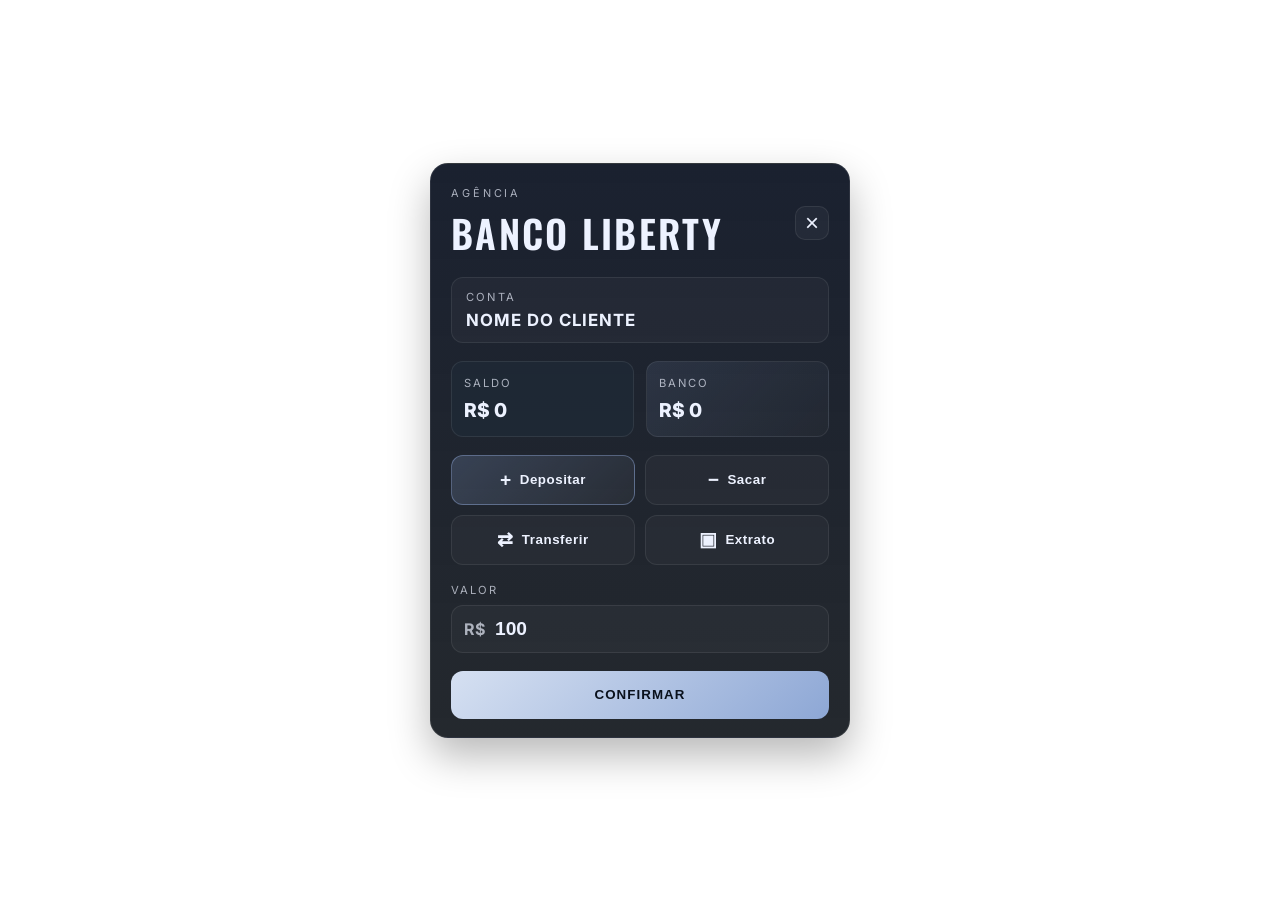
<file: banco/index.html>
<!DOCTYPE html>
<html lang="pt-BR">
<head>
    <meta charset="UTF-8" />
    <meta name="viewport" content="width=device-width, initial-scale=1.0" />
    <title>Banco Liberty</title>
    <link rel="preconnect" href="https://fonts.googleapis.com" />
    <link rel="preconnect" href="https://fonts.gstatic.com" crossorigin />
    <link href="https://fonts.googleapis.com/css2?family=Inter:wght@400;500;600;700;800&family=Oswald:wght@500;600;700&display=swap" rel="stylesheet" />
    <link rel="stylesheet" href="./css/style.css" />
</head>
<body>
    <div class="bank-window">
        <div class="bank-header">
            <div>
                <p class="eyebrow">Agência</p>
                <h1>Banco Liberty</h1>
            </div>
            <button class="close-btn" type="button" aria-label="Fechar">×</button>
        </div>

        <div class="account-box">
            <div class="account-label">Conta</div>
            <div class="account-name" id="accountName">NOME DO CLIENTE</div>
        </div>

        <div class="balance-row">
            <div class="balance-card">
                <span>Saldo</span>
                <strong id="balanceValue">R$ 0</strong>
            </div>
            <div class="balance-card accent">
                <span>Banco</span>
                <strong id="bankValue">R$ 0</strong>
            </div>
        </div>

        <div class="actions-grid">
            <button class="action-btn primary" data-action="depositar">
                <span class="icon">+</span>
                Depositar
            </button>
            <button class="action-btn" data-action="sacar">
                <span class="icon">−</span>
                Sacar
            </button>
            <button class="action-btn" data-action="transferir">
                <span class="icon">⇄</span>
                Transferir
            </button>
            <button class="action-btn" data-action="extrato">
                <span class="icon">▣</span>
                Extrato
            </button>
        </div>

        <div class="form-panel hidden" id="transferPanel">
            <label for="idInput">ID do destinatário</label>
            <div class="input-box">
                <span>ID</span>
                <input id="idInput" type="number" min="0" value="0" />
            </div>
        </div>

        <div class="form-panel">
            <label for="amountInput">Valor</label>
            <div class="input-box">
                <span>R$</span>
                <input id="amountInput" type="number" min="1" value="100" />
            </div>
        </div>

        <button class="confirm-btn" type="button" id="confirmBtn">Confirmar</button>
    </div>

    <script src="./js/app.js"></script>
</body>
</html>
</file>
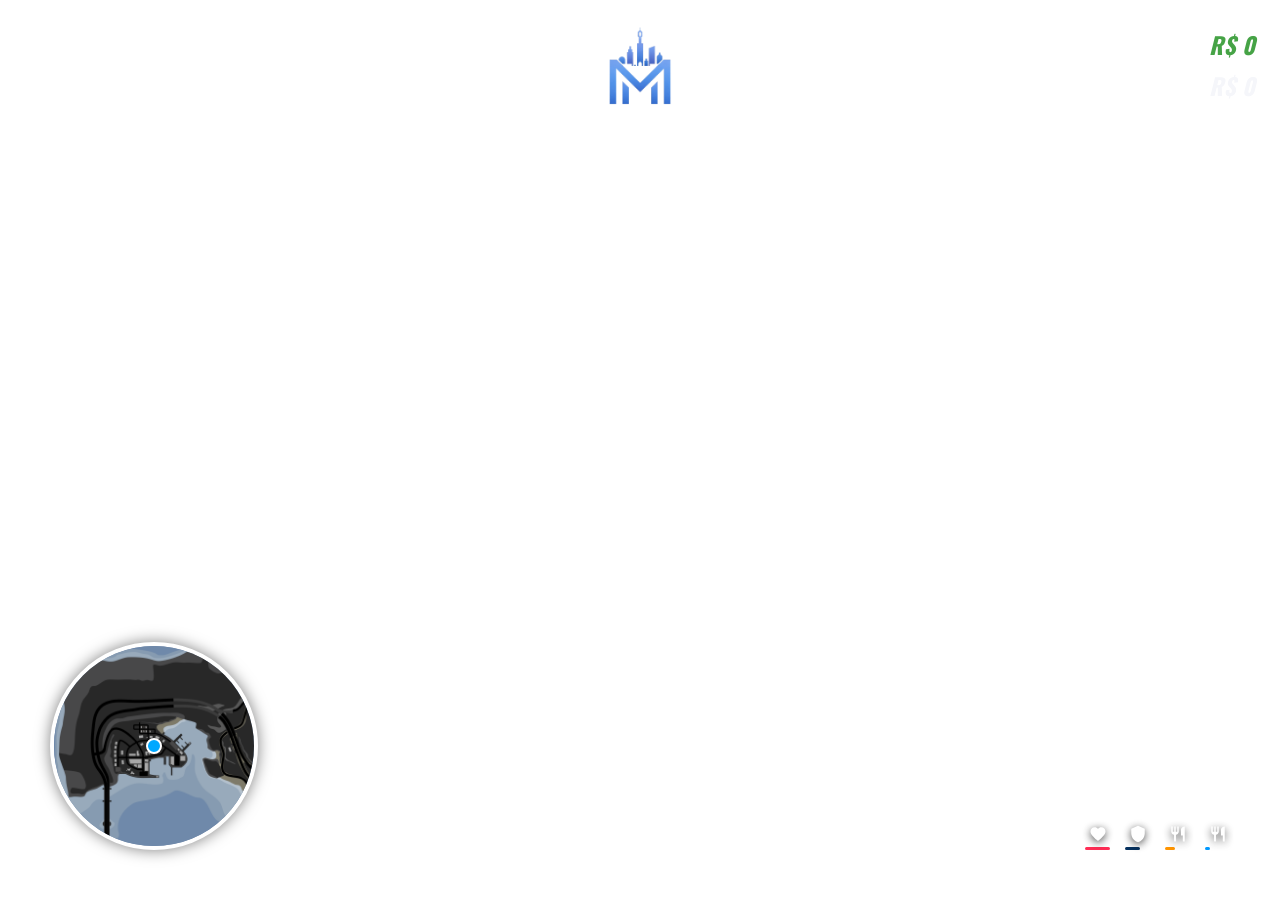
<file: hud/index.html>
<!DOCTYPE html>
<html lang="pt-BR">
<head>
    <meta charset="UTF-8">
    <title>FiveM HUD - Modular</title>
    <link href="https://fonts.googleapis.com/css2?family=Orbitron:wght@800&family=Rajdhani:wght@500;700&display=swap" rel="stylesheet">
    
    <link rel="stylesheet" href="./css/style.css">
    <link rel="stylesheet" href="./css/velocimetro.css">
    <link rel="stylesheet" href="./css/stats.css">
    <link rel="stylesheet" href="./css/minimap.css">
</head>
<body>
    <!-- Minimapa -->
    <div class="minimap-container">
        <div class="minimap-radar">
            <img src="./img/map.png" class="map-image" alt="Mapa">
            <div class="player-marker"></div>
        </div>
    </div>

    <!-- Logo Superior -->
    <div class="logo-container">
        <img src="./img/logo.png" alt="Logo">
    </div>

    <!-- HUD de Dinheiro -->
    <div class="hud-financeiro-minimalista">
        <div class="finance-row carteira">
            <span class="money" id="money-carteira">R$ 0</span>
        </div>
        
        <div class="finance-row banco">
            <span class="money" id="money-banco">R$ 0</span>
        </div>
    </div>

    <!-- Container da HUD Principal -->
    <div class="hud-container">

        <!-- Velocímetro -->
        <div class="speed-wrap">
            <svg class="rpm-ring" width="160" height="160">
                <circle class="track" cx="80" cy="80" r="70"></circle>
                <circle class="fill" id="rpm-arc" cx="80" cy="80" r="70"></circle>
            </svg>
            
            <div class="speed-info">
                <div class="kmh" id="speed-val">000</div>
                <div class="unit-gear">
                    <span>KM/H</span>
                    <span class="gear-active" id="gear-val">N</span>
                </div>
            </div>

            <div class="vehicle-status">
                <div class="status-item fuel">
                    <svg viewBox="0 0 512 512" class="status-icon">
                        <path fill="currentColor" d="M32 64C14.3 64 0 78.3 0 96V416c0 17.7 14.3 32 32 32H288c17.7 0 32-14.3 32-32V96c0-17.7-14.3-32-32-32H32zM48 128H272V256H48V128zM368 96c-13.3 0-24 10.7-24 24V320c0 30.9 25.1 56 56 56h32c13.3 0 24-10.7 24-24V224h16c17.7 0 32-14.3 32-32V128c0-17.7-14.3-32-32-32H368z"/>
                    </svg>
                    <span id="fuel-val">85%</span>
                </div>

                <div class="status-item health">
                    <svg viewBox="0 0 512 512" class="status-icon">
                        <path fill="currentColor" d="M487.4 315.7l-42.6-42.6c13.8-36.7 5.1-79.6-26.2-110.9c-36.2-36.2-92.3-41.9-134.7-17.1L215.6 213.4l-72.4-72.4L211.5 69.3c24.8-42.4 19.1-98.5-17.1-134.7c-31.3-31.3-74.2-40-110.9-26.2L40.9 65.8C26.9 79.8 26.9 102.5 40.9 116.5l22.4 22.4L14.7 187.5c-19.5 19.5-19.5 51.2 0 70.7l116.6 116.6c19.5 19.5 51.2 19.5 70.7 0l48.6-48.6 22.4 22.4c14 14 36.7 14 50.7 0l42.6-42.6c-13.8 36.7-5.1 79.6 26.2 110.9c36.2 36.2 92.3 41.9 134.7 17.1l-71.7-71.7c-9.4-9.4-9.4-24.6 0-33.9s24.6-9.4 33.9 0l71.7 71.7c24.8-42.4 19.1-98.5-17.1-134.7c-31.3-31.3-74.2-40-110.9-26.2z"/>
                    </svg>
                    <span id="health-val">100%</span>
                </div>
            </div>
        </div>

        <!-- Barras de Status -->
        <div class="stats-wrap">
            <div class="stat-item">
                <svg viewBox="0 0 24 24"><path d="M12 21.35l-1.45-1.32C5.4 15.36 2 12.28 2 8.5 2 5.42 4.42 3 7.5 3c1.74 0 3.41.81 4.5 2.09C13.09 3.81 14.76 3 16.5 3 19.58 3 22 5.42 22 8.5c0 3.78-3.4 6.86-8.55 11.54L12 21.35z"/></svg>
                <div class="bar-bg"><div class="bar-inner hp"></div></div>
            </div>
            <div class="stat-item">
                <svg viewBox="0 0 24 24"><path d="M12 1L3 5v6c0 5.55 3.84 10.74 9 12 5.16-1.26 9-6.45 9-12V5l-9-4z"/></svg>
                <div class="bar-bg"><div class="bar-inner ar"></div></div>
            </div>
            <div class="stat-item">
                <svg viewBox="0 0 24 24"><path d="M11 9H9V2H7v7H5V2H3v7c0 2.12 1.66 3.84 3.75 3.97V22h2.5v-9.03C11.34 12.84 13 11.12 13 9V2h-2v7zm5-3v8h2.5v8H21V2c-2.76 0-5 2.24-5 4z"/></svg>
                <div class="bar-bg"><div class="bar-inner fd"></div></div>
            </div>
            <div class="stat-item">
                <svg viewBox="0 0 24 24"><path d="M11 9H9V2H7v7H5V2H3v7c0 2.12 1.66 3.84 3.75 3.97V22h2.5v-9.03C11.34 12.84 13 11.12 13 9V2h-2v7zm5-3v8h2.5v8H21V2c-2.76 0-5 2.24-5 4z"/></svg>
                <div class="bar-bg"><div class="bar-inner wt"></div></div>
            </div>
        </div>
    </div>
    <script src="js/minimap.js"></script>
    <script src="js/stats.js"></script>
    <script src="js/speed.js"></script>
    <script src="js/app.js"></script>
</body>
</html>
</file>
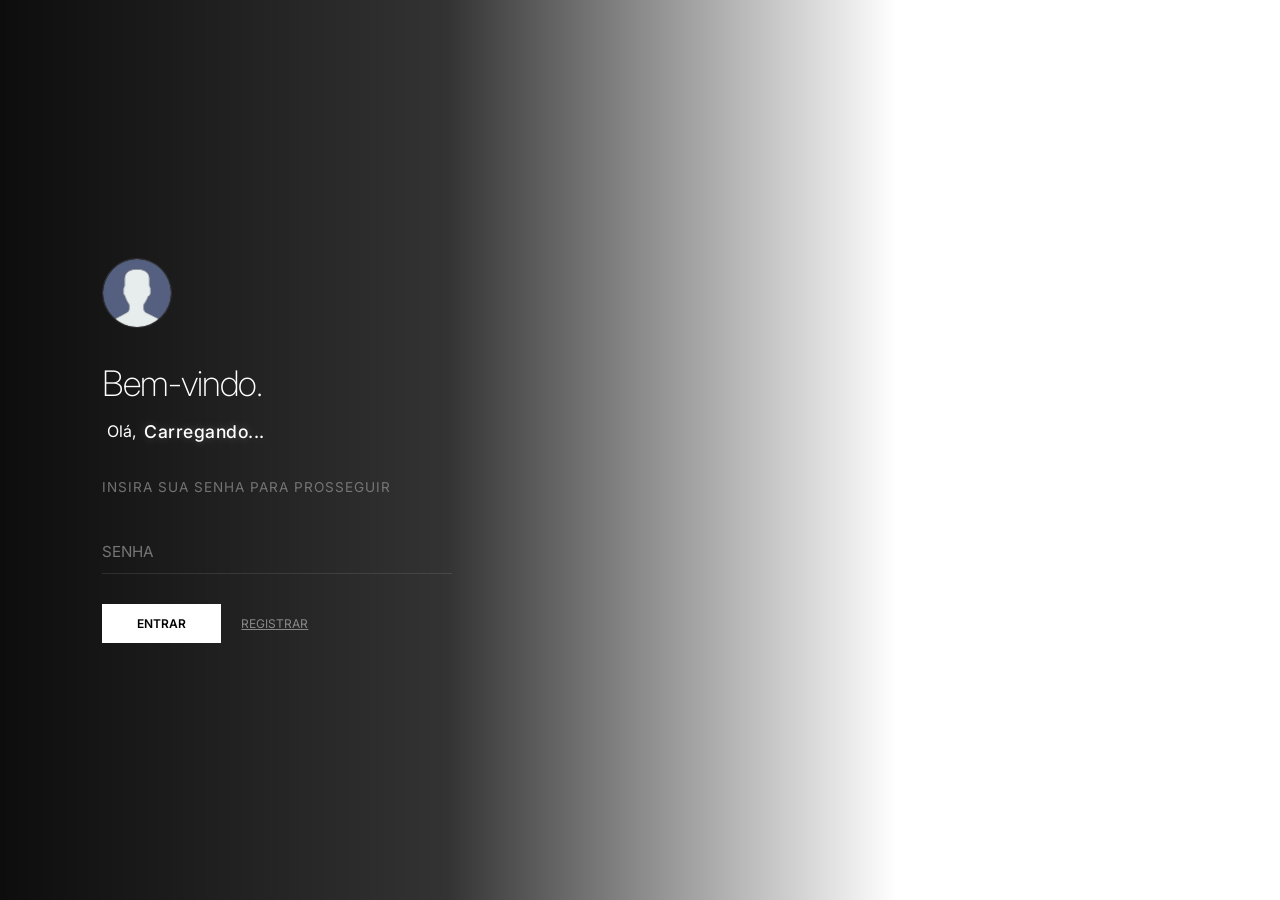
<file: login/index.html>
﻿<!DOCTYPE html>
<html lang="pt-br">
<head>
    <meta charset="UTF-8">
    <meta name="viewport" content="width=device-width, initial-scale=1.0">
    <title>Innovation | Auth</title>
    <link href="https://fonts.googleapis.com/css2?family=Inter:wght@200;400;600&display=swap" rel="stylesheet">
    <link rel="stylesheet" href="css/style.css">
</head>
<body>

    <div class="sidebar-auth">
        <div id="login-section" class="content-box">
            <img src="img/usuario.png" class="avatar" alt="Logo">
            <h2>Bem-vindo.</h2>
            <p class="player-identity">Olá, <strong id="player-name">Carregando...</strong></p>
            <p class="subtitle">Insira sua senha para prosseguir</p>
            <p id="login-hint" class="hint-message hidden"></p>

            <form id="login-form" onsubmit="handleLogin(event)">
                <div class="input-group">
                    <input type="password" id="login-password" placeholder="SENHA" required>
                </div>

                <div class="actions">
                    <button type="submit" class="btn-primary">Entrar</button>
                    <button type="button" class="btn-secondary" onclick="toggleAuth()">Registrar</button>
                </div>
            </form>
        </div>

        <div id="register-section" class="content-box hidden">
            <img src="img/usuario.png" class="avatar" alt="Logo">
            <h2>Criar Conta.</h2>
            <p class="player-identity">Olá, <strong id="reg-player-name">Carregando...</strong></p>
            <p class="subtitle">Junte-se à nossa comunidade</p>
            <p id="register-hint" class="hint-message hidden"></p>

            <form id="register-form" onsubmit="handleRegister(event)">
                <div class="input-group">
                    <input type="email" id="reg-email" placeholder="E-MAIL" required>
                </div>

                <div class="input-group">
                    <input type="password" id="reg-password" placeholder="CRIE UMA SENHA" required>
                </div>

                <div class="actions">
                    <button type="submit" class="btn-primary">Finalizar</button>
                    <button type="button" class="btn-secondary" onclick="toggleAuth()">Voltar ao Login</button>
                </div>
            </form>
        </div>
    </div>
    <script src="js/login.js"></script>
</body>
</html>
</file>
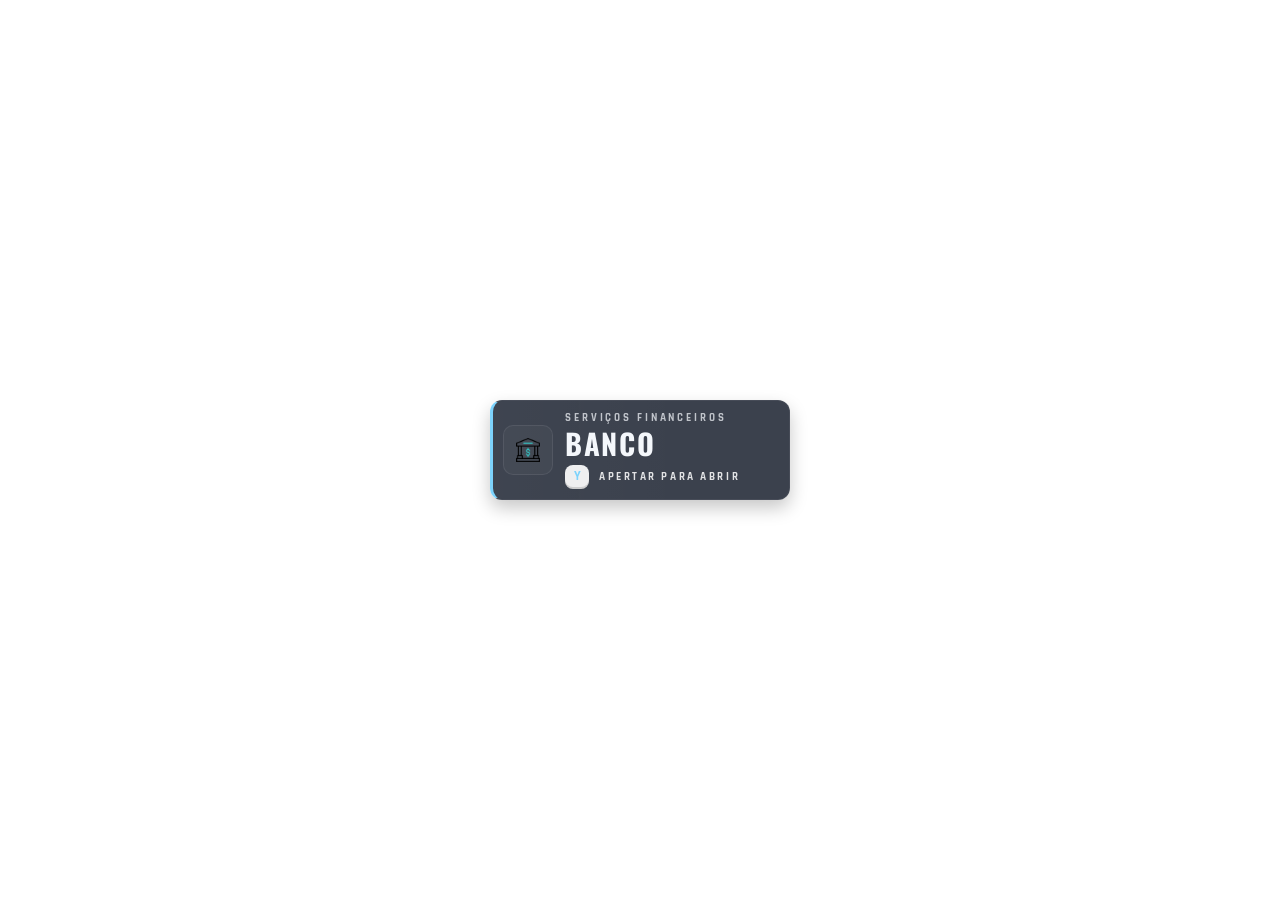
<file: markers/index.html>
<!DOCTYPE html>
<html lang="pt-BR">
<head>
    <meta charset="UTF-8">
    <meta name="viewport" content="width=device-width, initial-scale=1.0">
    <title>Interação RP</title>
    <link rel="preconnect" href="https://fonts.googleapis.com">
    <link rel="preconnect" href="https://fonts.gstatic.com" crossorigin>
    <link href="https://fonts.googleapis.com/css2?family=Oswald:wght@400;500;600;700&family=Rajdhani:wght@500;600;700;800&display=swap" rel="stylesheet">
    <link rel="stylesheet" href="./css/style.css">
    <script src="./js/script.js" defer></script>
</head>
<body>
    <main class="marker-panel" id="marker-panel" data-type="bank" aria-live="polite">
        <div class="marker-glow"></div>

        <div class="marker-icon-wrap">
            <div class="marker-icon" id="marker-icon">$</div>
        </div>

        <div class="marker-content">
            <p class="marker-eyebrow" id="marker-eyebrow">FINANCEIRO</p>
            <h1 class="marker-title" id="marker-title">BANCO</h1>
            <div class="marker-action-row">
                <span class="marker-key">Y</span>
                <span class="marker-action" id="marker-action">ABRIR</span>
            </div>
        </div>
    </main>
</body>
</html>
</file>
<file: banco/css/style.css>
* {
    box-sizing: border-box;
}

:root {
    --bg: #0c1117;
    --panel: rgba(17, 24, 39, 0.92);
    --panel-soft: rgba(31, 41, 55, 0.78);
    --line: rgba(255, 255, 255, 0.08);
    --text: #edf2ff;
    --muted: rgba(237, 242, 255, 0.68);
    --primary: #dfeafc;
    --primary-strong: #a8c7ff;
    --shadow: rgba(0, 0, 0, 0.28);
}

html, body {
    margin: 0;
    width: 100%;
    height: 100%;
    background: transparent;
    font-family: 'Inter', sans-serif;
    color: var(--text);
}

body {
    display: flex;
    align-items: center;
    justify-content: center;
    overflow: hidden;
}

.bank-window {
    width: min(420px, 82vw);
    padding: 22px 20px 18px;
    border-radius: 18px;
    background: linear-gradient(180deg, rgba(17, 24, 39, 0.96), rgba(12, 17, 23, 0.9));
    border: 1px solid var(--line);
    box-shadow: 0 18px 40px var(--shadow);
}

.bank-header {
    display: flex;
    align-items: center;
    justify-content: space-between;
    margin-bottom: 16px;
}

.eyebrow {
    margin: 0 0 4px;
    color: var(--muted);
    font-size: 0.68rem;
    letter-spacing: 0.18rem;
    text-transform: uppercase;
}

.bank-header h1 {
    margin: 0;
    font-family: 'Oswald', sans-serif;
    font-weight: 600;
    letter-spacing: 0.06em;
    text-transform: uppercase;
    font-size: clamp(1.9rem, 3vw, 2.5rem);
}

.close-btn {
    border: 1px solid var(--line);
    background: rgba(255,255,255,0.04);
    color: var(--text);
    width: 34px;
    height: 34px;
    border-radius: 10px;
    font-size: 1.5rem;
    line-height: 1;
    cursor: pointer;
}

.account-box {
    padding: 12px 14px;
    border-radius: 12px;
    background: rgba(255,255,255,0.03);
    border: 1px solid var(--line);
    margin-bottom: 18px;
}

.account-label {
    color: var(--muted);
    font-size: 0.7rem;
    letter-spacing: 0.14rem;
    text-transform: uppercase;
    margin-bottom: 6px;
}

.account-name {
    font-size: 1.05rem;
    font-weight: 700;
    letter-spacing: 0.06em;
    text-transform: uppercase;
}

.balance-row {
    display: grid;
    grid-template-columns: repeat(2, minmax(0, 1fr));
    gap: 12px;
    margin-bottom: 18px;
}

.balance-card {
    padding: 14px 12px;
    border-radius: 12px;
    background: var(--panel-soft);
    border: 1px solid var(--line);
}

.balance-card span {
    display: block;
    color: var(--muted);
    font-size: 0.7rem;
    letter-spacing: 0.12rem;
    text-transform: uppercase;
    margin-bottom: 8px;
}

.balance-card strong {
    display: block;
    font-size: 1.2rem;
    font-weight: 800;
}

.balance-card.accent {
    background: linear-gradient(135deg, rgba(168, 199, 255, 0.1), rgba(255,255,255,0.02));
}

.actions-grid {
    display: grid;
    grid-template-columns: repeat(2, minmax(0, 1fr));
    gap: 10px;
    margin-bottom: 18px;
}

.action-btn {
    display: flex;
    align-items: center;
    justify-content: center;
    gap: 8px;
    border: 1px solid var(--line);
    background: rgba(255,255,255,0.03);
    color: var(--text);
    min-height: 50px;
    border-radius: 12px;
    font-weight: 700;
    letter-spacing: 0.04em;
    cursor: pointer;
    transition: transform 0.15s ease, border-color 0.15s ease;
}

.action-btn:hover {
    transform: translateY(-1px);
    border-color: rgba(255,255,255,0.22);
}

.action-btn.primary {
    background: linear-gradient(135deg, rgba(168,199,255,0.18), rgba(255,255,255,0.04));
    border-color: rgba(168,199,255,0.35);
}

.icon {
    font-size: 1.2rem;
    font-weight: 800;
}

.form-panel {
    margin-bottom: 18px;
}

.form-panel.hidden {
    display: none;
}

.form-panel label {
    display: block;
    margin-bottom: 8px;
    color: var(--muted);
    font-size: 0.7rem;
    letter-spacing: 0.12rem;
    text-transform: uppercase;
}

.input-box {
    display: flex;
    align-items: center;
    gap: 8px;
    background: rgba(255,255,255,0.03);
    border: 1px solid var(--line);
    border-radius: 12px;
    padding: 0 12px;
    min-height: 48px;
}

.input-box span {
    color: var(--muted);
    font-weight: 700;
}

.input-box input {
    flex: 1;
    background: transparent;
    border: none;
    outline: none;
    color: var(--text);
    font-size: 1.2rem;
    font-weight: 700;
}

.confirm-btn {
    display: block;
    width: 100%;
    border: none;
    background: linear-gradient(135deg, rgba(223,234,252,0.95), rgba(168,199,255,0.8));
    color: #0a111c;
    min-height: 48px;
    border-radius: 12px;
    font-weight: 800;
    letter-spacing: 0.08em;
    text-transform: uppercase;
    cursor: pointer;
}
</file>
<file: hud/css/style.css>
/* Estilos Globais */
@import url('https://fonts.googleapis.com/css2?family=Oswald:wght@600;700&family=Rajdhani:wght@500;700&family=Montserrat:wght@600;700&display=swap');

:root {
    --shadow: rgba(0, 0, 0, 0.8);
    --primary: #00e5ff; 
    --danger: #ff2d55;  
}

body {
    margin: 0;
    padding: 0;
    height: 100vh;
    background: transparent; 
    font-family: 'Rajdhani', sans-serif;
    color: white;
    overflow: hidden;
}

/* Container da HUD */
.hud-container {
    position: absolute;
    bottom: 50px;
    right: 50px;
    display: flex;
    flex-direction: column;
    align-items: center;
    gap: 5px;
}

/* Logo Superior */
.logo-container {
    display: flex;
    justify-content: center;
    align-items: center;
    width: 100%;
    padding: 15px 0; 
    background-color: transparent;
    box-sizing: border-box;
}

.logo-container img {
    width: 100%;
    max-width: 110px;
    height: auto;
    object-fit: contain;
    transition: transform 0.3s ease;
}

.logo-container img:hover {
    transform: scale(1.02);
}

/* HUD de Finanças */
.hud-financeiro-minimalista {
    position: fixed;
    top: 25px;          
    right: 25px;        
    display: flex;
    flex-direction: column;
    gap: 2px;           
    z-index: 1000;
    font-family: 'Oswald', sans-serif; 
}

.finance-row {
    display: flex;
    align-items: center;
    justify-content: flex-end;
    gap: 6px;
    padding: 2px 0;
}

.finance-row .label {
    font-size: 0.85rem;
    font-weight: 700;
    color: rgba(255, 255, 255, 0.35); 
    letter-spacing: 0.5px;
}

.money {
    margin: 0;
    font-size: 1.45rem;  
    font-weight: 700;    
    font-style: italic;  
    letter-spacing: 0.5px;
}

.carteira .money {
    color: #46a346; 
}

.banco .money {
    color: #f5f6fa;
}
</file>
<file: hud/css/velocimetro.css>
/* Estilos do Velocímetro */
:root {
    --primary: #00e5ff;
    --danger: #ff2d55;
}

.speed-wrap {
    position: relative;
    width: 160px;
    height: 120px;
    display: flex;
    justify-content: center;
    align-items: center;
    display: none;
}

.rpm-ring {
    position: absolute;
    transform: rotate(-210deg);
    filter: drop-shadow(0 0 5px rgba(0, 229, 255, 0.2));
}

.track {
    fill: none;
    stroke: rgba(255, 255, 255, 0.05);
    stroke-width: 4;
}

.fill {
    fill: none;
    stroke: var(--primary);
    stroke-width: 5;
    stroke-dasharray: 440;
    stroke-dashoffset: 440;
    stroke-linecap: round;
    transition: stroke-dashoffset 0.1s linear, stroke 0.3s ease;
}

.speed-info {
    text-align: center;
    z-index: 2;
    margin-top: 10px;
}

.kmh {
    font-family: Arial, Helvetica, sans-serif;
    font-size: 3.8rem;
    line-height: 1;
    font-style: italic;
    text-shadow: 0 4px 10px var(--shadow);
}

.unit-gear {
    font-size: 0.8rem;
    letter-spacing: 2px;
    font-weight: 700;
    color: rgba(255,255,255,0.5);
    display: flex;
    gap: 10px;
    justify-content: center;
    margin-top: -5px;
}

.gear-active { 
    color: var(--primary); 
}

/* AJUSTE FINO NO SEU CONTAINER ANTIGO (Apenas para ajustar a altura dos textos) */
.speed-info {
    margin-top: -10px !important; /* Sobe levemente o KM/H para não esmagar os novos ícones */
}

/* NOVAS CLASSES PARA ADICIONAR AO SEU PROJETO */
.vehicle-status {
    position: absolute;
    bottom: -5px;          /* Alinha certinho na abertura de baixo do seu arco de 120px */
    display: flex;
    justify-content: space-between;
    width: 75%;            /* Deixa na largura ideal para acompanhar o desenho do aro */
    z-index: 3;
    font-family: Arial, Helvetica, sans-serif;
}

.status-item {
    display: flex;
    align-items: center;
    gap: 4px;              /* Espaço entre o ícone e a porcentagem */
    font-size: 0.75rem;
    font-weight: bold;
    color: rgba(255, 255, 255, 0.85);
    text-shadow: 0 2px 4px rgba(0, 0, 0, 0.8);
}

.status-icon {
    width: 11px;
    height: 11px;
}

/* Cores combinando com o seu padrão */
.fuel {
    color: var(--primary);  /* Usa o azul ciano que você já tem no :root */
}

.health {
    color: #00ff66;         /* Verde para a vida (pode mudar para var(--danger) no JS se o carro bater) */
}
</file>
<file: hud/css/stats.css>
/* Estilos das Barras de Status */
:root {
    --armor: #06315f;
    --food: #ff9500;
    --water: #0099ff;
}

.stats-wrap {
    display: flex;
    gap: 15px;
    margin-top: 10px;
}

.stat-item {
    display: flex;
    flex-direction: column;
    align-items: center;
    gap: 4px;
}

.stat-item svg {
    width: 18px;
    height: 18px;
    fill: white;
    opacity: 0.9;
    filter: drop-shadow(0 2px 4px var(--shadow));
}

.bar-bg {
    width: 25px;
    height: 3px;
    background: rgba(255, 255, 255, 0.1);
    border-radius: 5px;
}

.bar-inner {
    height: 100%;
    border-radius: 5px;
    transition: width 0.4s ease;
}

.hp { background: var(--danger); width: 100%; }
.ar { background: var(--armor); width: 60%; }
.fd { background: var(--food); width: 40%; }
.wt { background: var(--water); width: 20%; }
</file>
<file: hud/css/minimap.css>
/* Container que joga o minimapa para o canto esquerdo inferior */
.minimap-container {
    position: absolute;
    bottom: 50px;
    left: 50px;
    z-index: 99; /* Garante que fique por cima de outros elementos */
}

/* Moldura do Minimapa (O tamanho que ele aparece na tela) */
.minimap-radar {
    width: 200px;
    height: 200px;
    border: 4px solid #fff;
    border-radius: 50%; /* Deixa redondo igual ao GTA clássico */
    position: relative;
    overflow: hidden; /* Esconde o resto do mapa grande */
    box-shadow: 0 0 15px rgba(0,0,0,0.5);
    background-color: #6F88AB;
}
/* Imagem do Mapa Completo dentro do radar */
.map-image {
    position: absolute;
    width: 1000px; 
    height: 1000px;
    top: 0;
    left: 0;
    will-change: transform, top, left;
    
    /* Adicione estas linhas abaixo: */
    transition: transform 0.3s ease-out; /* Altera o tempo (0.3s) e o tipo de animação se quiser */
}

/* Ponto central (Jogador / Seta do CJ) */
.player-marker {
    width: 12px;
    height: 12px;
    background-color: #00a8ff; /* Cor do ponto */
    border: 2px solid white;
    border-radius: 50%;
    position: absolute;
    /* Centraliza perfeitamente no meio do radar de 200x200 */
    top: 50%;
    left: 50%;
    transform: translate(-50%, -50%);
    z-index: 10;
}

.instrucoes {
    margin-top: 20px;
    text-align: center;
    color: #aaa;
}
</file>
<file: login/css/style.css>
﻿        * {
            margin: 0;
            padding: 0;
            box-sizing: border-box;
            font-family: 'Inter', sans-serif;
        }

        body {
            background: transparencent;
            background-size: cover;
            height: 100vh;
            overflow: hidden;
            display: flex;
        }

        /* Painel Lateral com Fade para a direita */
        .sidebar-auth {
            height: 100%;
            width: 70%; 
            display: flex;
            flex-direction: column;
            justify-content: center;
            padding-left: 8%;
            background: linear-gradient(to right, 
                rgba(0, 0, 0, 0.95) 0%, 
                rgba(0, 0, 0, 0.8) 50%, 
                rgba(0, 0, 0, 0) 100%
            );
            backdrop-filter: blur(8px);
            transition: all 0.5s ease;
        }

        .content-box {
            max-width: 350px;
            color: white;
            transition: opacity 0.4s ease;
        }

        .avatar {
            width: 70px;
            height: 70px;
            border-radius: 50%;
            margin-bottom: 30px;
            border: 1px solid rgba(255,255,255,0.1);
            object-fit: cover;
        }

        h2 {
            font-weight: 200;
            font-size: 2.2rem;
            margin-bottom: 5px;
            letter-spacing: -1px;
        }

        .subtitle {
            font-size: 0.85rem;
            color: #666;
            margin-bottom: 35px;
            text-transform: uppercase;
            letter-spacing: 1px;
        }

        .input-group {
            margin-bottom: 20px;
        }

        input {
            width: 100%;
            padding: 12px 0;
            background: transparent;
            border: none;
            border-bottom: 1px solid rgba(255,255,255,0.1);
            color: white;
            outline: none;
            font-size: 0.95rem;
            transition: 0.3s;
        }

        input:focus {
            border-bottom: 1px solid #fff;
        }

        /* Botões Estilo RP */
        .actions {
            display: flex;
            align-items: center;
            gap: 20px;
            margin-top: 30px;
        }

        .btn-primary {
            padding: 12px 35px;
            background: #fff;
            color: #000;
            border: none;
            font-weight: 600;
            text-transform: uppercase;
            font-size: 0.75rem;
            cursor: pointer;
            transition: 0.3s;
        }

        .btn-primary:hover {
            background: #ccc;
        }

        .btn-secondary {
            background: transparent;
            border: none;
            color: #888;
            text-decoration: underline;
            font-size: 0.75rem;
            cursor: pointer;
            text-transform: uppercase;
        }

        .btn-secondary:hover {
            color: #fff;
        }

        .hidden {
            display: none;
            opacity: 0;
        }

        .footer {
            margin-top: 60px;
            font-size: 0.65rem;
            color: #444;
            letter-spacing: 3px;
        }

        /* Estilo para a frase "Olá, Nome" */
        .player-identity {
            padding: 12px 5px;
            margin-bottom: 25px;
            color: #fff;
            font-size: 1rem;
            text-align: left;
            display: flex;
            align-items: center;
            gap: 8px;
        }

        .player-identity:hover {
            background: rgba(255,255,255,0.06);
        }

        #player-name, #reg-player-name {
            color: #fff;
            font-size: 1.1rem;
            font-weight: 500;
            letter-spacing: 0.5px;
            text-transform: capitalize;
            text-shadow: 0 0 8px rgba(255,255,255,0.2);
        }

        .subtitle {
            font-size: 0.85rem;
            color: #888;
            margin-bottom: 35px;
            opacity: 0.8;
            letter-spacing: 1px;
        }

        /* Estilo base para as mensagens de erro/sucesso */
        .hint-message {
            font-size: 13px;
            margin: 10px 0;
            min-height: 18px; /* Mantém o espaço mesmo vazio */
            font-weight: 600;
            text-align: center;
            transition: all 0.3s ease;
        }

        /* Classe de sucesso */
        .hint-message.is-ok {
            color: #2ecc71; /* Verde */
        }

        /* Classe de erro */
        .hint-message.is-error {
            color: #e74c3c; /* Vermelho */
        }
</file>
<file: markers/css/style.css>
* {
    box-sizing: border-box;
}

:root {
    --bg-1: #111827;
    --bg-2: #1b2430;
    --panel-line: rgba(255, 255, 255, 0.08);
    --text-1: #f4f7fb;
    --text-2: rgba(244, 247, 251, 0.72);
    --bank: #7dd3fc;
    --hospital: #fda4af;
    --shop: #fcd34d;
    --shadow: rgba(0, 0, 0, 0.28);
}

html, body {
    margin: 0;
    width: 100%;
    height: 100%;
    overflow: hidden;
    background: transparent;
    font-family: 'Rajdhani', sans-serif;
}

body {
    display: flex;
    align-items: center;
    justify-content: center;
}

.marker-panel {
    position: relative;
    display: flex;
    align-items: center;
    gap: 12px;
    width: min(300px, 68vw);
    padding: 10px 14px 10px 10px;
    border-radius: 12px;
    background: rgba(17, 24, 39, 0.82);
    border: 1px solid rgba(255, 255, 255, 0.06);
    border-left: 3px solid rgba(255, 255, 255, 0.8);
    box-shadow: 0 8px 18px rgba(0, 0, 0, 0.22);
    backdrop-filter: blur(6px);
    animation: riseIn 0.22s ease-out;
}

.marker-glow {
    position: absolute;
    inset: 0;
    border-radius: inherit;
    background: linear-gradient(90deg, rgba(255,255,255,0.02), transparent 65%);
    pointer-events: none;
}

.marker-icon-wrap {
    position: relative;
    z-index: 1;
    display: flex;
    align-items: center;
    justify-content: center;
    width: 50px;
    height: 50px;
    border-radius: 10px;
    background: rgba(255, 255, 255, 0.03);
    border: 1px solid rgba(255,255,255,0.08);
}

.marker-icon {
    font-family: 'Oswald', sans-serif;
    font-weight: 700;
    font-size: 1.5rem;
    letter-spacing: -0.04em;
    line-height: 1;
    color: rgba(255,255,255,0.9);
    text-shadow: none;
}

.marker-content {
    position: relative;
    z-index: 1;
    display: flex;
    flex: 1;
    flex-direction: column;
    gap: 6px;
}

.marker-eyebrow {
    margin: 0;
    font-size: 0.66rem;
    letter-spacing: 0.18rem;
    text-transform: uppercase;
    font-weight: 700;
    color: var(--text-2);
}

.marker-title {
    margin: 0;
    font-size: clamp(1.8rem, 2.1vw, 2.2rem);
    line-height: 0.9;
    color: var(--text-1);
    font-weight: 700;
    letter-spacing: 0.06em;
    text-transform: uppercase;
    font-family: 'Oswald', sans-serif;
}

.marker-action-row {
    display: flex;
    align-items: center;
    gap: 10px;
    margin-top: 2px;
}

.marker-key {
    display: inline-flex;
    align-items: center;
    justify-content: center;
    width: 24px;
    height: 24px;
    border-radius: 8px;
    background: rgba(255,255,255,0.92);
    color: #0b1320;
    font-weight: 800;
    font-size: 0.82rem;
    box-shadow: inset 0 -2px 0 rgba(0,0,0,0.14);
}

.marker-action {
    color: rgba(255,255,255,0.86);
    font-size: 0.7rem;
    letter-spacing: 0.16rem;
    text-transform: uppercase;
    font-weight: 700;
}

.marker-panel[data-type="bank"] {
    border-left-color: var(--bank);
}

.marker-panel[data-type="bank"] .marker-icon,
.marker-panel[data-type="bank"] .marker-key {
    color: var(--bank);
    text-shadow: none;
}

.marker-panel[data-type="hospital"] {
    border-left-color: var(--hospital);
}

.marker-panel[data-type="hospital"] .marker-icon,
.marker-panel[data-type="hospital"] .marker-key {
    color: var(--hospital);
    text-shadow: none;
}

.marker-panel[data-type="shop"] {
    border-left-color: var(--shop);
}

.marker-panel[data-type="shop"] .marker-icon,
.marker-panel[data-type="shop"] .marker-key {
    color: var(--shop);
    text-shadow: none;
}

@keyframes riseIn {
    from {
        opacity: 0;
        transform: translateY(8px) scale(0.98);
    }
    to {
        opacity: 1;
        transform: translateY(0) scale(1);
    }
}
</file>
